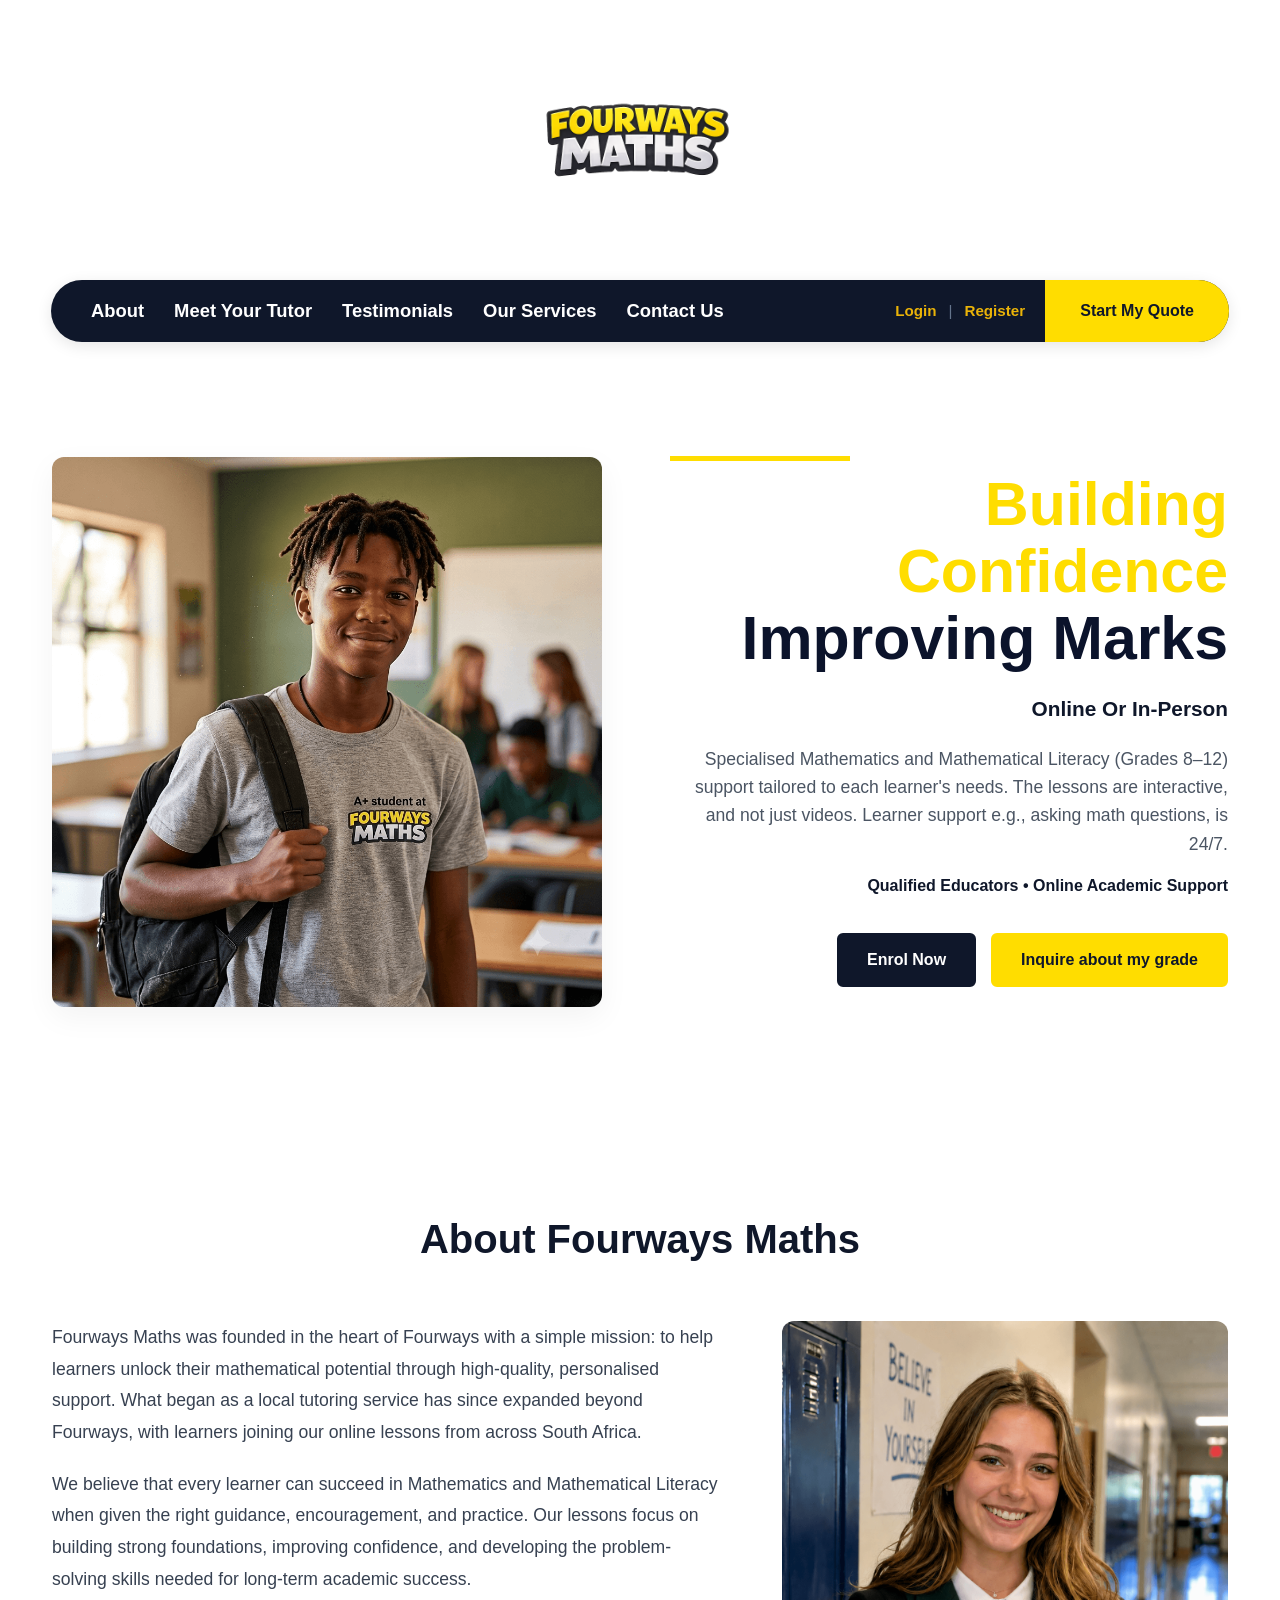
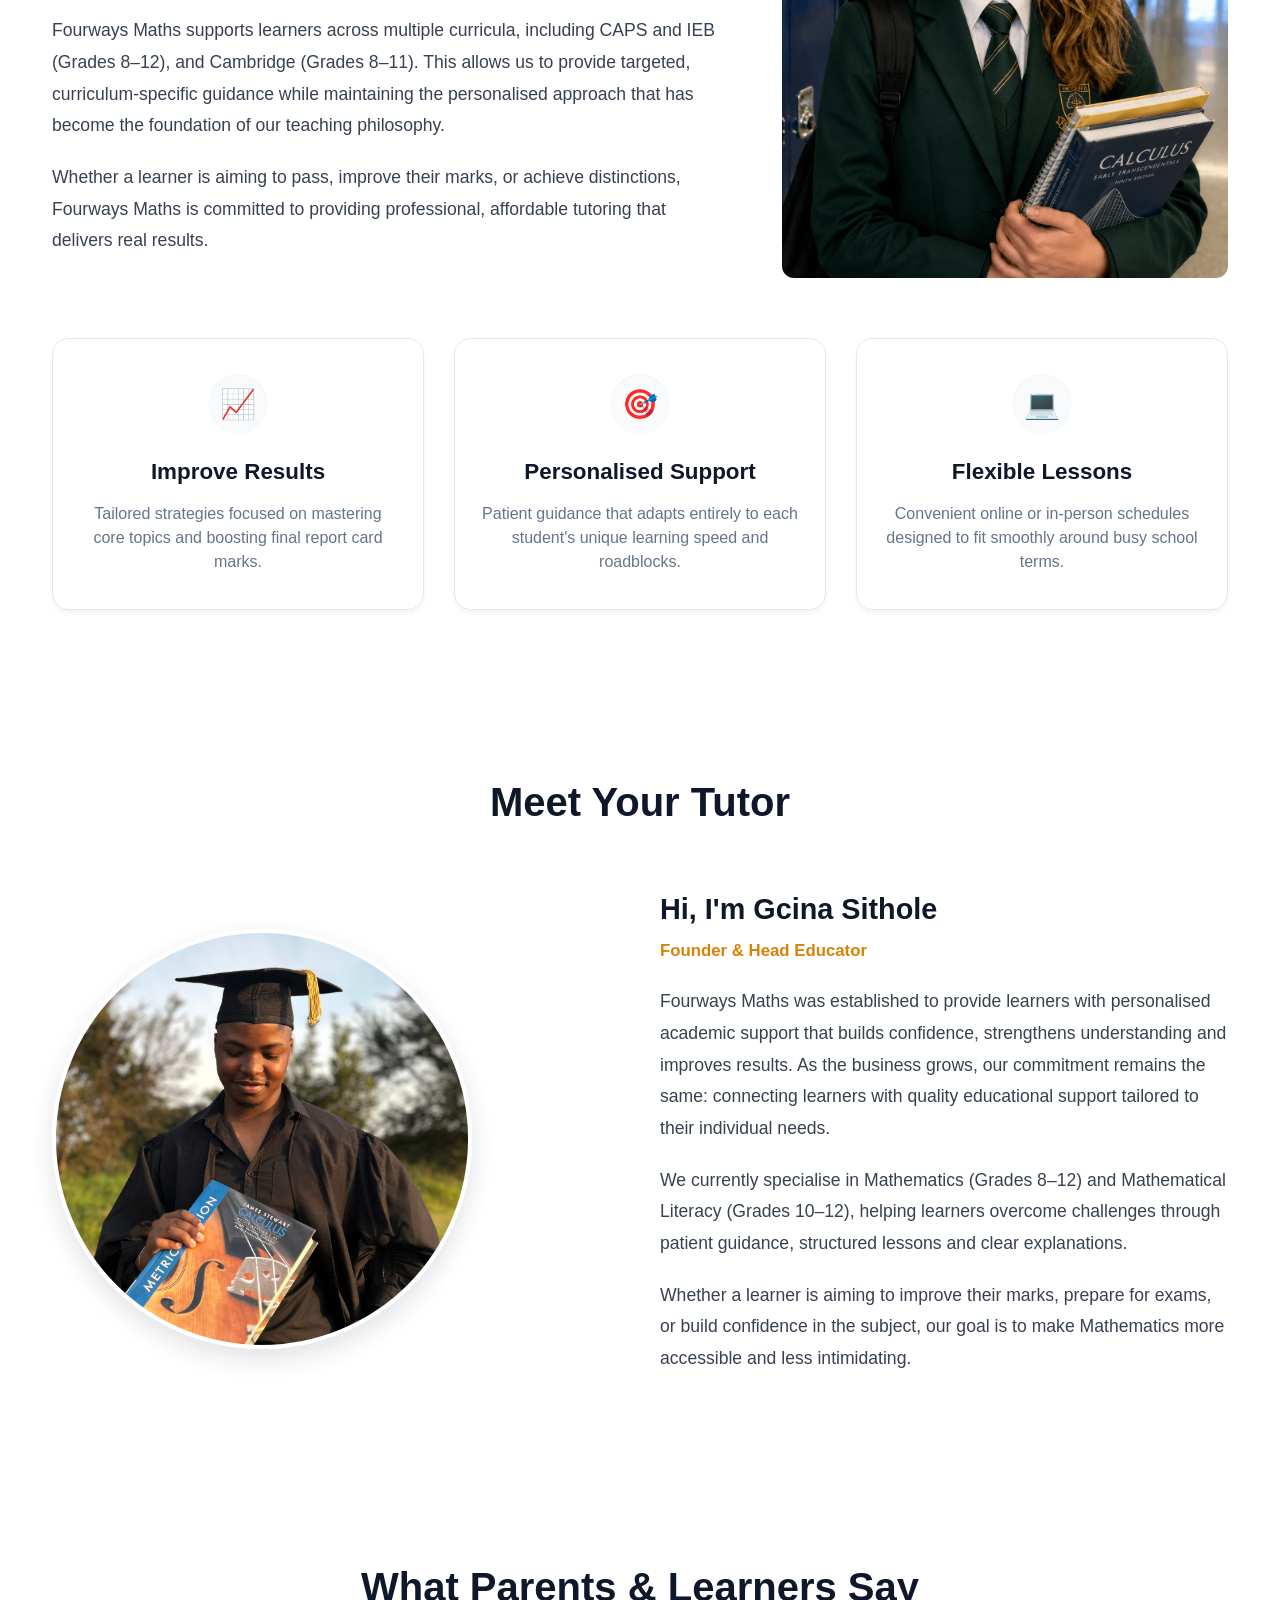
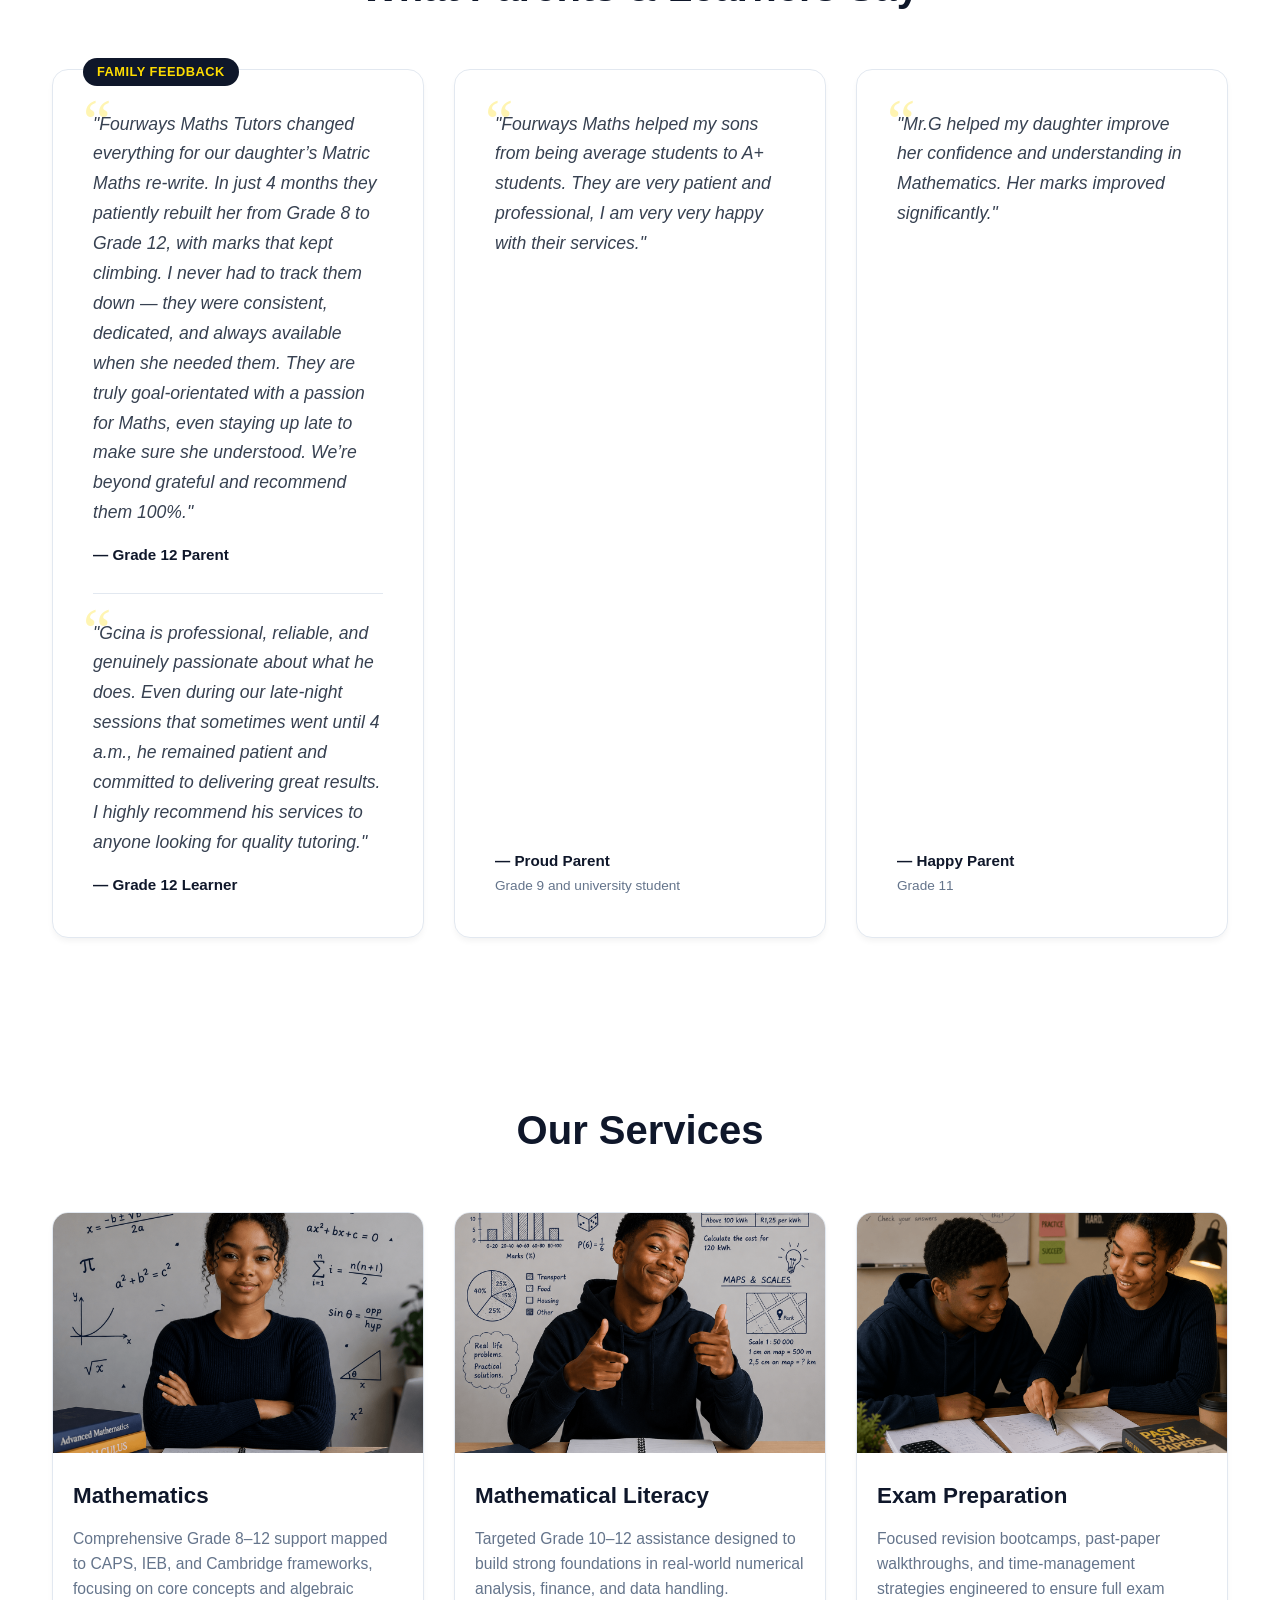
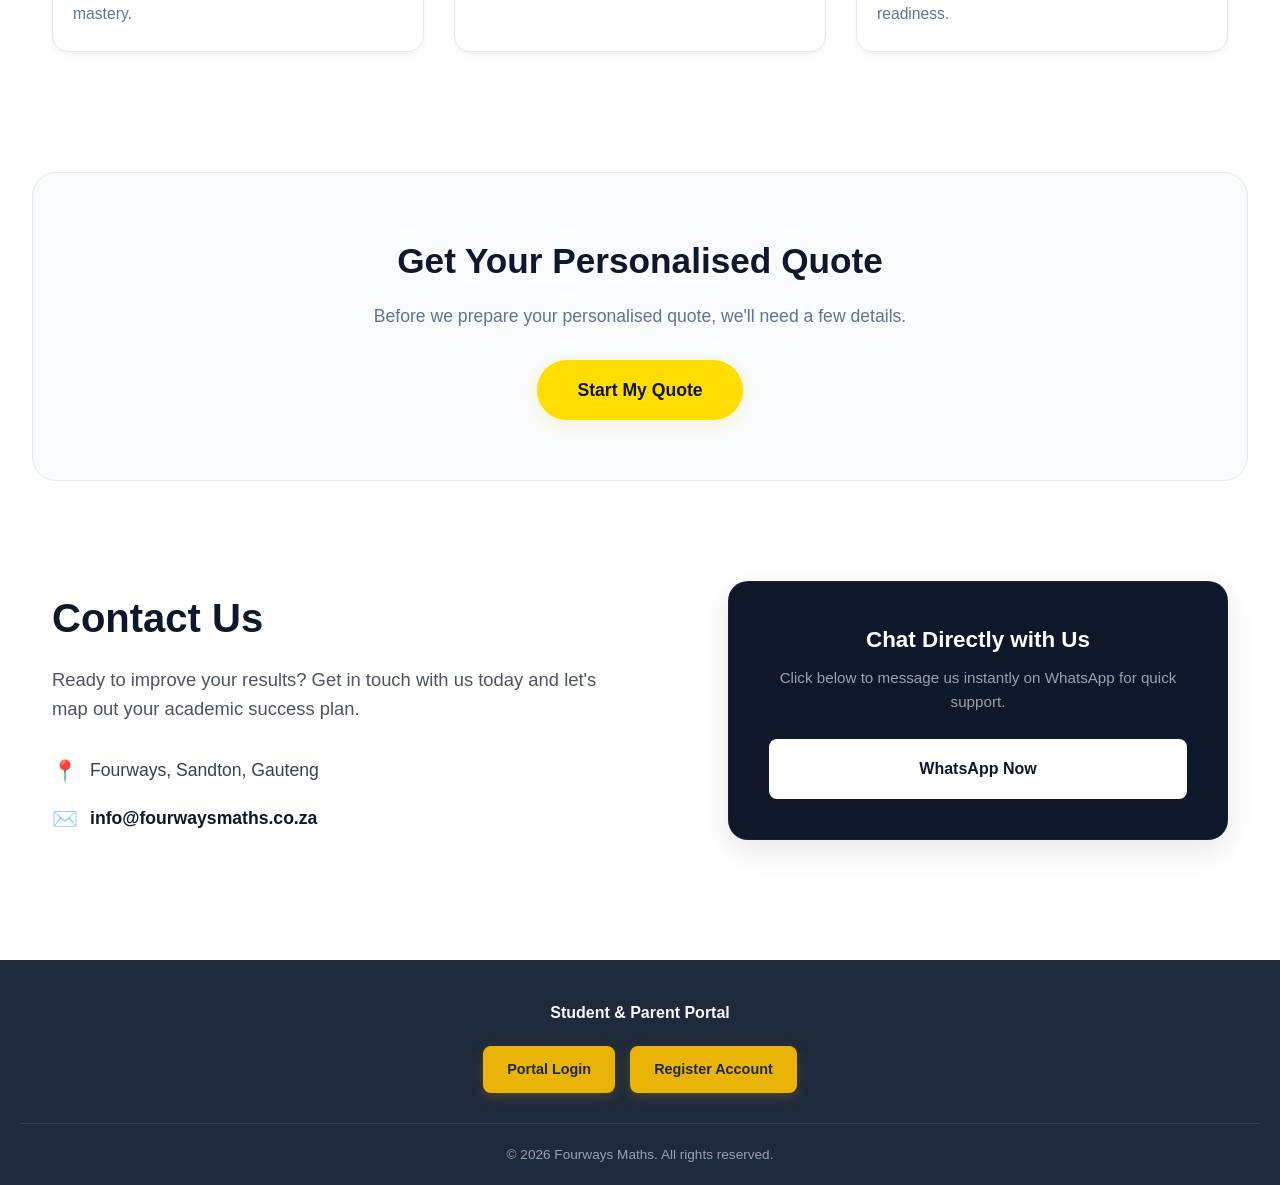
<file: index.html>
<!DOCTYPE html>
<html lang="en">
<head>
    <meta charset="UTF-8">
    <meta name="viewport" content="width=device-width, initial-scale=1.0">
    <meta name="google-site-verification" content="9FCleun8mChGSfzWGDGm41uK_fj_tWjPPmdpFBQtVdE" />
    <title>Fourways Maths</title>
    <!-- Animate On Scroll Library Stylesheet -->
    <link rel="stylesheet" href="https://unpkg.com/aos@next/dist/aos.css" />
    <link rel="stylesheet" href="style.css">
    <link rel="icon" type="image/png" href="images/favicon.png">

    <!-- SEO Meta Tags -->
    <meta name="description" content="Specialised Mathematics and Mathematical Literacy tutoring for Grades 8–12. Supporting CAPS, IEB, and Cambridge curricula online and in Fourways.">
    <meta name="keywords" content="Maths tutor Fourways, Mathematical Literacy tutor, Grade 12 Maths Sandton, online maths tutoring South Africa">

    <!-- Open Graph / Social Sharing Meta Tags -->
    <meta property="og:title" content="Fourways Maths | Specialised Mathematics Tutoring">
    <meta property="og:description" content="Specialised Mathematics and Mathematical Literacy tutoring for Grades 8–12. Supporting CAPS, IEB, and Cambridge curricula.">
    <meta property="og:image" content="https://www.fourwaysmaths.co.za/images/logo.png">
    <meta property="og:url" content="https://www.fourwaysmaths.co.za/">
    <meta property="og:type" content="website">

    <!-- Local Educational Schema Markup (JSON-LD) -->
    <script type="application/ld+json">
    {
      "@context": "https://schema.org",
      "@type": "EducationalOrganization",
      "name": "Fourways Maths",
      "url": "https://www.fourwaysmaths.co.za/",
      "logo": "https://www.fourwaysmaths.co.za/images/logo.png",
      "founder": {
        "@type": "Person",
        "name": "Gcina Sithole"
      },
      "address": {
        "@type": "PostalAddress",
        "addressLocality": "Fourways, Sandton",
        "addressRegion": "Gauteng",
        "addressCountry": "ZA"
      },
      "sameAs": [
        "https://www.fourwaysmaths.co.za/"
      ]
    }
    </script>

    <!-- Auth & Footer Styles -->
   <style>
    /* Header Auth Links (Updated to Gold Theme) */
    .nav-right-actions {
        display: flex;
        align-items: center;
        gap: 20px;
    }
    .portal-auth-links {
        display: flex;
        align-items: center;
        gap: 12px;
        font-size: 0.95rem;
        font-weight: 700;
    }
    .portal-auth-links a {
        text-decoration: none;
        color: #EAB308; /* Vibrant Brand Yellow/Gold */
        transition: all 0.2s ease;
    }
    .portal-auth-links a:hover {
        color: #CA8A04; /* Darker Gold Hover */
        text-decoration: underline;
    }
    .auth-divider {
        color: #64748B; /* Subtle Muted Slate Divider */
        font-weight: 400;
    }

    /* Upgraded Footer with Gold Portal Buttons */
    .site-footer {
        background-color: #1E293B;
        color: #F8FAFC;
        padding: 40px 20px 20px;
        text-align: center;
    }
    .footer-grid {
        display: flex;
        flex-direction: column;
        gap: 20px;
        margin-bottom: 30px;
    }
    .footer-portal-actions {
        display: flex;
        justify-content: center;
        gap: 15px;
    }
    .footer-btn {
        background-color: #EAB308; /* Solid Brand Gold */
        border: 2px solid #EAB308;
        color: #1E293B; /* Deep Slate Text for high contrast */
        padding: 10px 22px;
        border-radius: 8px;
        text-decoration: none;
        font-weight: 700;
        font-size: 0.9rem;
        transition: all 0.2s ease;
        box-shadow: 0 4px 12px rgba(234, 179, 8, 0.2);
    }
    .footer-btn:hover {
        background-color: #CA8A04;
        border-color: #CA8A04;
        transform: translateY(-2px);
    }
    .footer-copyright {
        font-size: 0.85rem;
        color: #94A3B8;
        border-top: 1px solid #334155;
        padding-top: 20px;
    }

    /* Responsive adjustments */
    @media (max-width: 768px) {
        .nav-right-actions {
            flex-direction: column;
            gap: 10px;
        }
    }
</style>
</head>
<body>

<header class="main-header">
    <div class="logo-container">
        <img src="images/logo.png" alt="Fourways Maths Logo" class="site-logo">
    </div>

    <nav class="nav-bar-block">
        <ul class="nav-links">
            <li><a href="#about">About</a></li>
            <li><a href="#tutor">Meet Your Tutor</a></li> 
            <li><a href="#testimonials">Testimonials</a></li>
            <li><a href="#services">Our Services</a></li>
            <li><a href="#contact">Contact Us</a></li>
        </ul>
        
        <!-- Upgraded Right Side Navigation -->
        <div class="nav-right-actions">
            <div class="portal-auth-links">
                <a href="login.html">Login</a>
                <span class="auth-divider">|</span>
                <a href="login.html?mode=register">Register</a>
            </div>
            <a class="nav-cta-btn" href="quote.html">Start My Quote</a>
        </div>
    </nav>
</header>

<!-- Hero Section Container -->
<section class="hero-container">
    <div class="hero-image-content">
        <img src="images/Cool_norings.png" alt="Fourways Maths Learner" class="hero-img">
    </div>

    <div class="hero-text-content">
        <div class="accent-line-wrapper">
            <div class="gold-accent-line"></div>
        </div>
        
        <h1 class="hero-title">
            <span class="gold-text">Building Confidence</span><br>
            <span class="black-text">Improving Marks</span>
        </h1>
        
        <h3 class="hero-subtitle">Online Or In-Person</h3>
        
        <p class="hero-description">
            Specialised Mathematics and Mathematical Literacy (Grades 8–12) support
            tailored to each learner's needs. The lessons are interactive, and not just videos.
            Learner support e.g., asking math questions, is 24/7.
        </p>
        
        <p class="hero-badge">
            <strong>Qualified Educators • Online Academic Support</strong>
        </p>

        <div class="hero-action-ctas">
            <a class="button enrol-btn" href="quote.html">Enrol Now</a>
            <a class="button inquire-btn" href="quote.html">Inquire about my grade</a>
        </div>
    </div>
</section>
    
<!-- About Section -->
<section id="about">
    <h2>About Fourways Maths</h2>

    <div class="about-split-container">
        <div class="about-content" data-aos="fade-right">
            <p>Fourways Maths was founded in the heart of Fourways with a simple mission: to help learners unlock their mathematical potential through high-quality, personalised support. What began as a local tutoring service has since expanded beyond Fourways, with learners joining our online lessons from across South Africa.</p>
            <p>We believe that every learner can succeed in Mathematics and Mathematical Literacy when given the right guidance, encouragement, and practice. Our lessons focus on building strong foundations, improving confidence, and developing the problem-solving skills needed for long-term academic success.</p>
            <p>Fourways Maths supports learners across multiple curricula, including CAPS and IEB (Grades 8–12), and Cambridge (Grades 8–11). This allows us to provide targeted, curriculum-specific guidance while maintaining the personalised approach that has become the foundation of our teaching philosophy.</p>
            <p>Whether a learner is aiming to pass, improve their marks, or achieve distinctions, Fourways Maths is committed to providing professional, affordable tutoring that delivers real results.</p>
        </div>

        <div class="about-graphic-side" data-aos="fade-left">
            <img src="images/Calculus.png" alt="Mathematics Graphics" class="about-calculus-img">
        </div>
    </div>

    <div class="about-features-grid">
        <div class="feature-card" data-aos="fade-up" data-aos-delay="100">
            <div class="feature-icon-wrapper">📈</div>
            <h3>Improve Results</h3>
            <p>Tailored strategies focused on mastering core topics and boosting final report card marks.</p>
        </div>

        <div class="feature-card" data-aos="fade-up" data-aos-delay="200">
            <div class="feature-icon-wrapper">🎯</div>
            <h3>Personalised Support</h3>
            <p>Patient guidance that adapts entirely to each student's unique learning speed and roadblocks.</p>
        </div>

        <div class="feature-card" data-aos="fade-up" data-aos-delay="300">
            <div class="feature-icon-wrapper">💻</div>
            <h3>Flexible Lessons</h3>
            <p>Convenient online or in-person schedules designed to fit smoothly around busy school terms.</p>
        </div>
    </div>
</section>

<!-- Tutor Section -->
<section id="tutor">
    <h2>Meet Your Tutor</h2>

    <div class="tutor-split-container">
        <div class="tutor-image-side" data-aos="fade-right">
            <img src="images/gcina-tutor.jpg" alt="Gcina Sithole" class="profile-pic">
        </div>

        <div class="tutor-content" data-aos="fade-left">
            <h3 class="tutor-greeting">Hi, I'm Gcina Sithole</h3>
            <p class="tutor-subtitle-role">Founder & Head Educator</p>
            
            <p>Fourways Maths was established to provide learners with personalised academic support that builds confidence, strengthens understanding and improves results. As the business grows, our commitment remains the same: connecting learners with quality educational support tailored to their individual needs.</p>
            <p>We currently specialise in Mathematics (Grades 8–12) and Mathematical Literacy (Grades 10–12), helping learners overcome challenges through patient guidance, structured lessons and clear explanations.</p>
            <p>Whether a learner is aiming to improve their marks, prepare for exams, or build confidence in the subject, our goal is to make Mathematics more accessible and less intimidating.</p>
        </div>
    </div>
</section>

<!-- Testimonials Section -->
<section id="testimonials">
    <h2>What Parents & Learners Say</h2>
    
    <div class="testimonials-grid">
        <div class="testimonial-card family-card" data-aos="fade-up" data-aos-delay="100">
            <span class="family-badge">Family Feedback</span>
            
            <div class="quote-sub-block">
                <div class="quote-icon">“</div>
                <p class="quote-text">"Fourways Maths Tutors changed everything for our daughter’s Matric Maths re-write. In just 4 months they patiently rebuilt her from Grade 8 to Grade 12, with marks that kept climbing. I never had to track them down — they were consistent, dedicated, and always available when she needed them. They are truly goal-orientated with a passion for Maths, even staying up late to make sure she understood. We’re beyond grateful and recommend them 100%."</p>
                <p class="reviewer-name">— Grade 12 Parent</p>
            </div>
            
            <div class="block-divider"></div>
            
            <div class="quote-sub-block">
                <div class="quote-icon">“</div>
                <p class="quote-text">"Gcina is professional, reliable, and genuinely passionate about what he does. Even during our late-night sessions that sometimes went until 4 a.m., he remained patient and committed to delivering great results. I highly recommend his services to anyone looking for quality tutoring."</p>
                <p class="reviewer-name">— Grade 12 Learner</p>
            </div>
        </div>

        <div class="testimonial-card" data-aos="fade-up" data-aos-delay="200">
            <div class="quote-sub-block standard-layout">
                <div class="quote-icon">“</div>
                <p class="quote-text">"Fourways Maths helped my sons from being average students to A+ students. They are very patient and professional, I am very very happy with their services."</p>
                <div class="meta-bottom">
                    <p class="reviewer-name">— Proud Parent</p>
                    <p class="reviewer-grade"> Grade 9 and university student</p>
                </div>
            </div>
        </div>

        <div class="testimonial-card" data-aos="fade-up" data-aos-delay="300">
            <div class="quote-sub-block standard-layout">
                <div class="quote-icon">“</div>
                <p class="quote-text">"Mr.G helped my daughter improve her confidence and understanding in Mathematics. Her marks improved significantly."</p>
                <div class="meta-bottom">
                    <p class="reviewer-name">— Happy Parent</p>
                    <p class="reviewer-grade"> Grade 11</p>
                </div>
            </div>
        </div>
    </div>
</section>

<!-- Our Services Section -->
<section id="services">
    <h2>Our Services</h2>
    
    <div class="services-grid">
        <div class="service-card" data-aos="fade-up" data-aos-delay="100">
            <div class="service-icon-box">
                <img src="images/Mathematics.png" class="service-img" alt="Mathematics Support">
            </div>
            <h3>Mathematics</h3>
            <p>Comprehensive Grade 8–12 support mapped to CAPS, IEB, and Cambridge frameworks, focusing on core concepts and algebraic mastery.</p>
        </div>

        <div class="service-card" data-aos="fade-up" data-aos-delay="200">
            <div class="service-icon-box">
                <img src="images/MLit.png" class="service-img" alt="Mathematical Literacy">
            </div>
            <h3>Mathematical Literacy</h3>
            <p>Targeted Grade 10–12 assistance designed to build strong foundations in real-world numerical analysis, finance, and data handling.</p>
        </div>

        <div class="service-card" data-aos="fade-up" data-aos-delay="300">
            <div class="service-icon-box">
                <img src="images/Exam.png" class="service-img" alt="Exam Preparation">
            </div>
            <h3>Exam Preparation</h3>
            <p>Focused revision bootcamps, past-paper walkthroughs, and time-management strategies engineered to ensure full exam readiness.</p>
        </div>
    </div>
</section>

<!-- Quote Section -->
<section id="quote" data-aos="fade-up">
    <h2>Get Your Personalised Quote</h2>
    <p>Before we prepare your personalised quote, we'll need a few details.</p>
    <a href="quote.html" class="quote-action-btn">Start My Quote</a>
</section>

<!-- Contact Section -->
<section id="contact">
    <div class="contact-split-container">
        
        <div class="contact-text-side" data-aos="fade-right">
            <h2>Contact Us</h2>
            <p>Ready to improve your results? Get in touch with us today and let's map out your academic success plan.</p>
            
            <div class="contact-details-block">
                <div class="contact-detail-item">
                    <span class="detail-icon">📍</span>
                    <span class="detail-text">Fourways, Sandton, Gauteng</span>
                </div>
                <div class="contact-detail-item">
                    <span class="detail-icon">✉️</span>
                    <a href="mailto:info@fourwaysmaths.co.za" class="detail-link">info@fourwaysmaths.co.za</a>
                </div>
            </div>
        </div>
        
        <div class="contact-card-side" data-aos="fade-left">
            <div class="whatsapp-action-card">
                <div class="whatsapp-card-title">Chat Directly with Us</div>
                <div class="whatsapp-card-desc">Click below to message us instantly on WhatsApp for quick support.</div>
                <a href="https://wa.me/27816147602" target="_blank" class="contact-whatsapp-btn" aria-label="Chat with Fourways Maths on WhatsApp">WhatsApp Now</a>
            </div>
        </div>

    </div>
</section>
    
<!-- Upgraded Footer with Portal Links -->
<footer class="site-footer">
    <div class="footer-grid">
        <h4>Student & Parent Portal</h4>
        <div class="footer-portal-actions">
            <a href="login.html" class="footer-btn">Portal Login</a>
            <a href="login.html?mode=register" class="footer-btn">Register Account</a>
        </div>
    </div>
    <div class="footer-copyright">
        <p>© 2026 Fourways Maths. All rights reserved.</p>
    </div>
</footer>

<!-- Animate On Scroll Scripts Initialization Injection -->
<script src="https://unpkg.com/aos@next/dist/aos.js"></script>
<script>
    AOS.init({
        duration: 1000, 
        once: true,     
        offset: 120     
    });
</script>
    
<!-- Start of HubSpot Embed Code -->
<script type="text/javascript" id="hs-script-loader" async defer src="//js-eu1.hs-scripts.com/148890223.js"></script>
<!-- End of HubSpot Embed Code -->
    
</body>
</html>
</file>
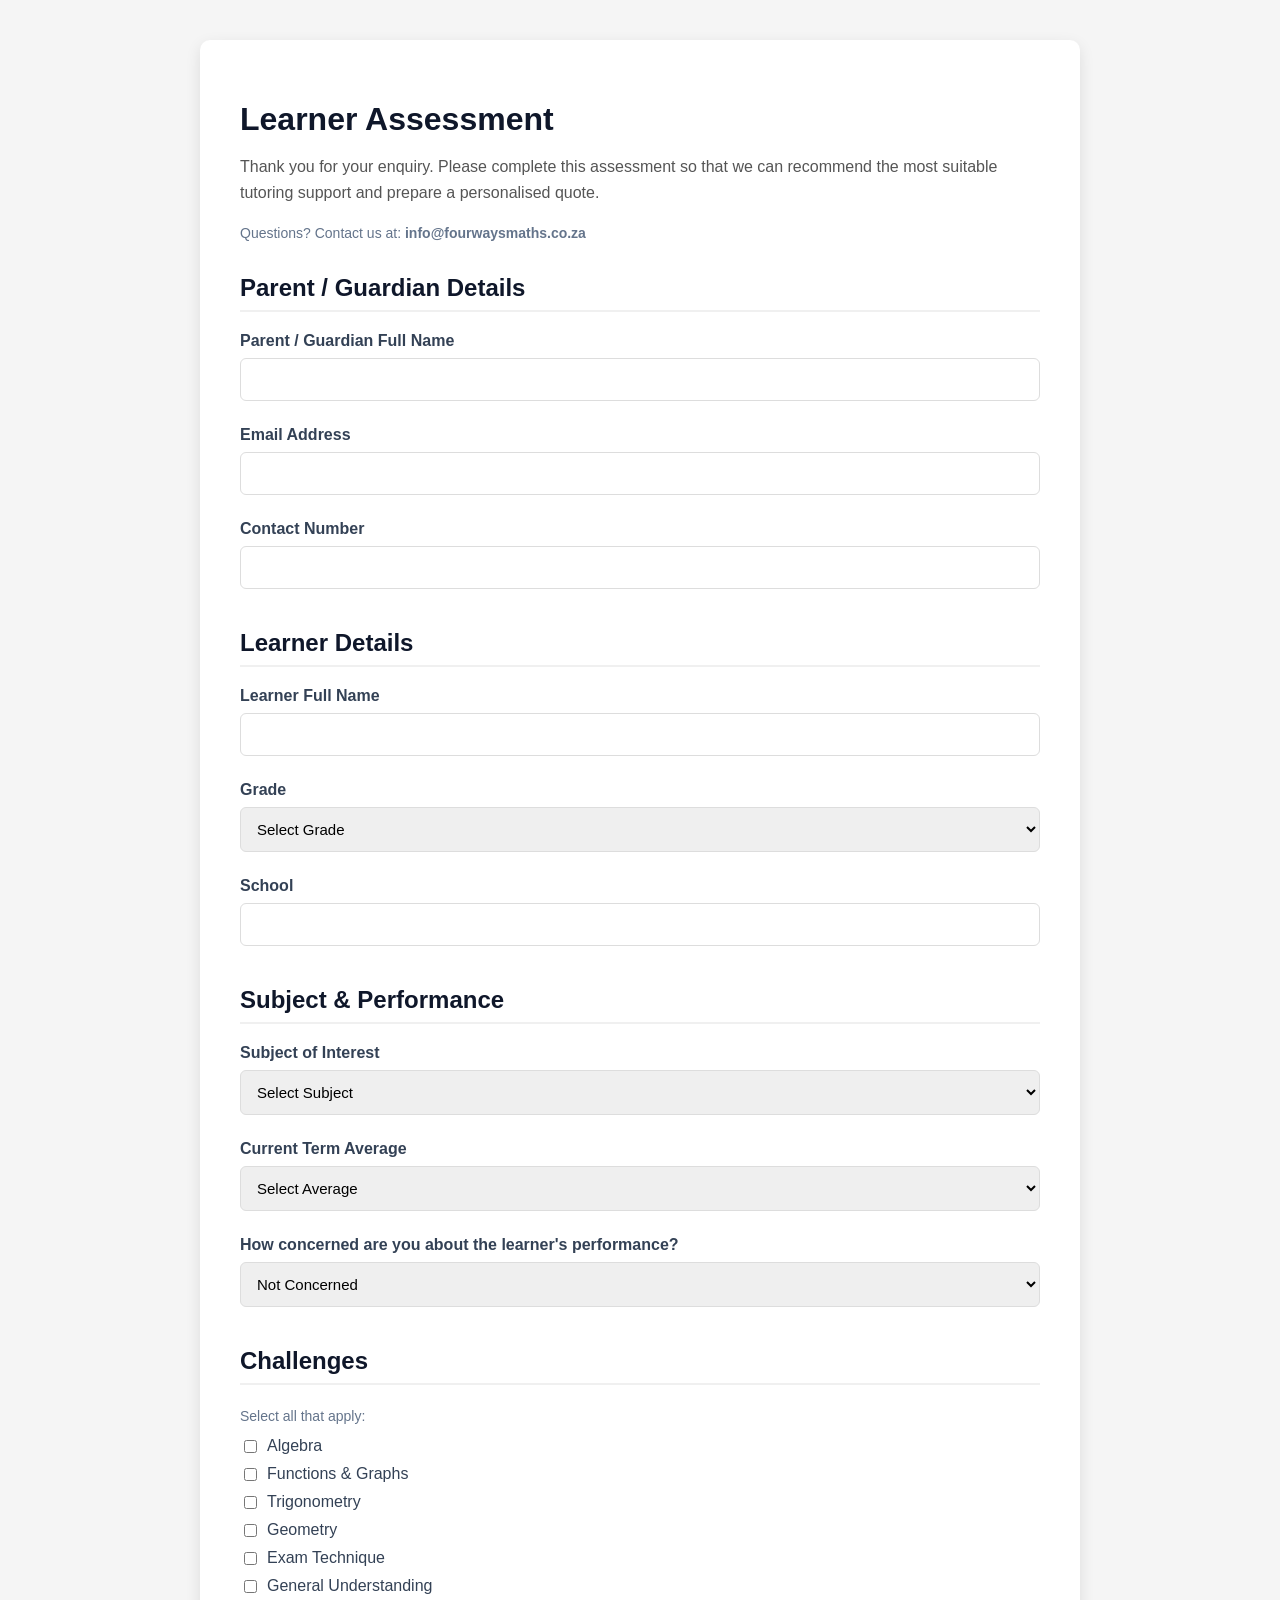
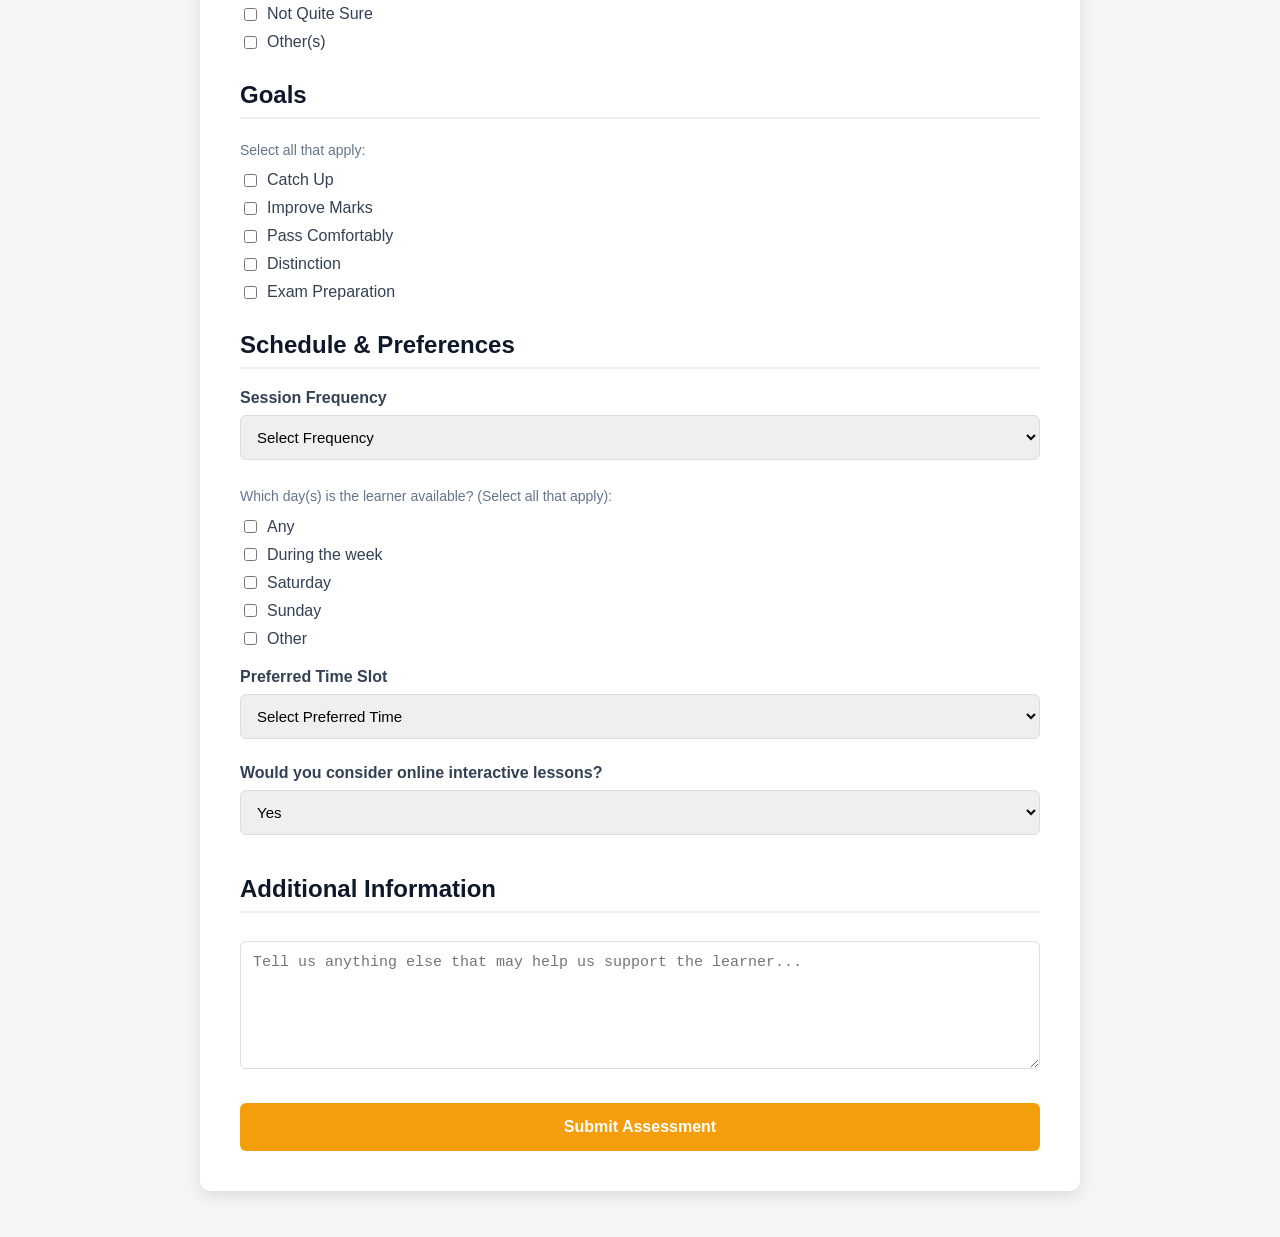
<file: quote.html>
<!DOCTYPE html>
<html lang="en">
<head>
    <meta charset="UTF-8">
    <meta name="viewport" content="width=device-width, initial-scale=1.0">
    <title>Fourways Maths Assessment</title>
    <style>
        body {
            font-family: Arial, sans-serif;
            background: #f5f5f5;
            margin: 0;
            padding: 40px 20px;
        }
        .container {
            max-width: 800px;
            margin: auto;
            background: white;
            padding: 40px;
            border-radius: 10px;
            box-shadow: 0 5px 15px rgba(0,0,0,0.1);
        }
        h1 {
            color: #0F172A;
            margin-bottom: 10px;
        }
        h2 {
            color: #0F172A;
            margin-top: 30px;
            border-bottom: 2px solid #f0f0f0;
            padding-bottom: 8px;
        }
        p {
            color: #555;
            line-height: 1.6;
        }
        .contact-info {
            font-size: 14px;
            color: #64748B;
            margin-bottom: 30px;
        }
        label {
            font-weight: bold;
            color: #334155;
            display: block;
            margin-top: 15px;
        }
        input, select, textarea {
            width: 100%;
            padding: 12px;
            margin-top: 8px;
            margin-bottom: 10px;
            border: 1px solid #ddd;
            border-radius: 6px;
            box-sizing: border-box;
            font-size: 15px;
        }
        input[type="checkbox"] {
            width: auto;
            margin-right: 10px;
            margin-top: 0;
            margin-bottom: 0;
        }
        .checkbox-group {
            margin-top: 10px;
            margin-bottom: 20px;
        }
        .checkbox-group label {
            display: flex;
            align-items: center;
            font-weight: normal;
            margin: 10px 0;
            cursor: pointer;
        }
        button {
            background: #F59E0B;
            color: white;
            border: none;
            padding: 15px 30px;
            border-radius: 6px;
            cursor: pointer;
            font-size: 16px;
            font-weight: bold;
            width: 100%;
            margin-top: 20px;
            transition: background 0.2s ease;
        }
        button:hover {
            background: #D97706;
        }
        button:disabled {
            background: #cbd5e1;
            cursor: not-allowed;
        }
    </style>
</head>
<body>

<div class="container">
    <h1>Learner Assessment</h1>
    <p>
        Thank you for your enquiry. Please complete this assessment so that we can recommend the most suitable tutoring support and prepare a personalised quote.
    </p>
    <p class="contact-info">
        Questions? Contact us at: <strong>info@fourwaysmaths.co.za</strong>
    </p>

    <!-- Added id="assessment-form" -->
    <form id="assessment-form" action="https://formspree.io/f/xjgdqgbl" method="POST">
        
        <h2>Parent / Guardian Details</h2>
        <label for="parent-name">Parent / Guardian Full Name</label> 
        <input type="text" id="parent-name" name="Parent Name" required>

        <label for="parent-email">Email Address</label> 
        <input type="email" id="parent-email" name="Parent Email" required>

        <label for="contact-number">Contact Number</label> 
        <input type="tel" id="contact-number" name="Contact Number" required>

        <h2>Learner Details</h2>
        <label for="learner-name">Learner Full Name</label> 
        <input type="text" id="learner-name" name="Learner Name" required>

        <label for="grade">Grade</label> 
        <select id="grade" name="Grade" required>
            <option value="">Select Grade</option>
            <option>Grade 8</option>
            <option>Grade 9</option>
            <option>Grade 10</option>
            <option>Grade 11</option>
            <option>Grade 12</option>
        </select>

        <label for="school">School</label> 
        <input type="text" id="school" name="School">

        <h2>Subject & Performance</h2>
        <label for="subject">Subject of Interest</label>
        <select id="subject" name="Subject" required>
            <option value="">Select Subject</option>
            <option>Mathematics</option>
            <option>Mathematical Literacy</option>
        </select>

        <label for="average">Current Term Average</label>
        <select id="average" name="Current Average" required>
            <option value="">Select Average</option>
            <option>Below 40%</option>
            <option>40–59%</option>
            <option>60–74%</option>
            <option>75%+</option>
        </select>

        <label for="concern">How concerned are you about the learner's performance?</label>
        <select id="concern" name="Concern Level">
            <option>Not Concerned</option>
            <option>Slightly Concerned</option>
            <option>Concerned</option>
            <option>Very Concerned</option>
        </select>

        <h2>Challenges</h2>
        <p class="contact-info" style="margin-bottom: 0;">Select all that apply:</p>
        <div class="checkbox-group">
            <label><input type="checkbox" name="Challenges[]" value="Algebra"> Algebra</label>
            <label><input type="checkbox" name="Challenges[]" value="Functions & Graphs"> Functions & Graphs</label>
            <label><input type="checkbox" name="Challenges[]" value="Trigonometry"> Trigonometry</label>
            <label><input type="checkbox" name="Challenges[]" value="Geometry"> Geometry</label>
            <label><input type="checkbox" name="Challenges[]" value="Exam Technique"> Exam Technique</label>
            <label><input type="checkbox" name="Challenges[]" value="General Understanding"> General Understanding</label>
            <label><input type="checkbox" name="Challenges[]" value="Not Quite Sure"> Not Quite Sure</label>
            <label><input type="checkbox" name="Challenges[]" value="Other"> Other(s)</label>
        </div>

        <h2>Goals</h2>
        <p class="contact-info" style="margin-bottom: 0;">Select all that apply:</p>
        <div class="checkbox-group">
            <label><input type="checkbox" name="Goals[]" value="Catch Up"> Catch Up</label>
            <label><input type="checkbox" name="Goals[]" value="Improve Marks"> Improve Marks</label>
            <label><input type="checkbox" name="Goals[]" value="Pass Comfortably"> Pass Comfortably</label>
            <label><input type="checkbox" name="Goals[]" value="Distinction"> Distinction</label>
            <label><input type="checkbox" name="Goals[]" value="Exam Preparation"> Exam Preparation</label>
        </div>

        <h2>Schedule & Preferences</h2>
        
        <label for="frequency">Session Frequency</label>
        <select id="frequency" name="Frequency" required>
            <option value="">Select Frequency</option>
            <option>More than once a week</option>
            <option>Once a week</option>
            <option>Once or twice a month</option>
            <option>I'm not sure yet</option>
        </select>

        <p class="contact-info" style="margin-top: 15px; margin-bottom: 0;">Which day(s) is the learner available? (Select all that apply):</p>
        <div class="checkbox-group">
            <label><input type="checkbox" name="Available Days[]" value="Any"> Any</label>
            <label><input type="checkbox" name="Available Days[]" value="During the week"> During the week</label>
            <label><input type="checkbox" name="Available Days[]" value="Saturday"> Saturday</label>
            <label><input type="checkbox" name="Available Days[]" value="Sunday"> Sunday</label>
            <label><input type="checkbox" name="Available Days[]" value="Other"> Other</label>
        </div>

        <label for="time-slot">Preferred Time Slot</label>
        <select id="time-slot" name="Preferred Time Slot">
            <option value="">Select Preferred Time</option>
            <option>Early morning (before 9am)</option>
            <option>Morning (9am-noon)</option>
            <option>Early afternoon (noon-3pm)</option>
            <option>Late afternoon (3-6pm)</option>
            <option>Evening (after 6pm)</option>
        </select>

        <label for="online-pref">Would you consider online interactive lessons?</label>
        <select id="online-pref" name="Consider Online Lessons">
            <option>Yes</option>
            <option>Prefer In-Person Only</option>
            <option>Open to Both In-Person and Online</option>
        </select>

        <h2>Additional Information</h2>
        <textarea name="Additional Information" rows="6" placeholder="Tell us anything else that may help us support the learner..."></textarea>
        
        <button type="submit">Submit Assessment</button>
    </form>

    <!-- Success Message Container -->
    <div id="thank-you-message" style="display: none; text-align: center; padding: 30px 10px; border-top: 4px solid #F59E0B; margin-top: 20px;">
        <div style="font-size: 48px; margin-bottom: 10px;">✅</div>
        <h2 style="color: #0F172A; border: none; margin-top: 0;">Thank You!</h2>
        <p style="font-size: 16px; color: #334155;">Your learner assessment has been submitted successfully.</p>
        <p style="font-size: 15px; color: #64748B;">We will review the details and reach out shortly to discuss the ideal roadmap and schedule for your learner.</p>
    </div>
</div>

<!-- AJAX Form Submission Script -->
<!-- AJAX Form Submission Script with Graceful Fallback -->
<script>
  const form = document.getElementById("assessment-form");
  const thankYouMsg = document.getElementById("thank-you-message");

  form.addEventListener("submit", async function(e) {
    e.preventDefault();
    const btn = form.querySelector("button[type='submit']");
    btn.innerText = "Submitting...";
    btn.disabled = true;

    const data = new FormData(form);

    try {
      const response = await fetch(form.action, {
        method: form.method,
        body: data,
        headers: { 'Accept': 'application/json' }
      });

      if (response.ok) {
        form.style.display = "none";
        thankYouMsg.style.display = "block";
        window.scrollTo({ top: 0, behavior: 'smooth' });
      } else {
        // If Formspree blocks JS fetch (e.g. unverified target email or CORS), submit standard HTML form
        console.warn("AJAX submission failed. Falling back to native HTML submit.");
        form.submit();
      }
    } catch (error) {
      // Network drop or script block fallback
      console.error("Network error, falling back to direct submit:", error);
      form.submit();
    }
  });
</script>
</body>
</html>
</file>
<file: style.css>
html {
    scroll-behavior: smooth;
}

/* --- GLOBAL RESET --- */
* {
    margin: 0;
    padding: 0;
    box-sizing: border-box;
}
 
body {
    font-family: Arial, sans-serif;
    line-height: 1.6;
    color: #333;
    background-color: #ffffff;
}

/* --- NEW STACKED HEADER SYSTEM --- */
/* --- CLEAN STACKED HEADER SYSTEM --- */
.main-header {
    background: #ffffff;
    padding: 20px 20px 5px 20px; /* Restored breathing room at the top */
    display: flex;
    flex-direction: column;
    align-items: center;
    width: 100%;
}

.logo-container {
    width: 100%;
    background: #ffffff; /* Clean, minimal white background */
    display: flex;
    justify-content: center;
    align-items: center;
    padding: 20px 0; /* Balanced padding for the logo */
}

.site-logo {
    max-width: 220px; /* Clean scale for the logo */
    height: auto;
    display: block;
}
/* The distinct colored block holding your links & button */
.nav-bar-block {
    display: flex;
    justify-content: space-between;
    align-items: center;
    width: 95%;
    max-width: 1400px;
    background: #0F172A; 
    border-radius: 50px; 
    overflow: hidden; 
    padding-left: 40px; 
    box-shadow: 0 4px 15px rgba(0,0,0,0.1);
}

.nav-links {
    display: flex;
    list-style: none;
    gap: 30px;
}

.nav-links a {
    color: white;
    text-decoration: none;
    font-weight: bold;
    font-size: 1.15rem;
    transition: color 0.3s ease;
}

.nav-links a:hover {
    color: #FFDD00;
}

/* Golden Call-To-Action nested on the right side of the nav bar */
.nav-cta-btn {
    background: #FFDD00;
    color: #0F172A; /* Changed text color to dark navy for readable contrast against gold */
    text-decoration: none;
    font-weight: bold;
    padding: 18px 35px;
    display: inline-flex;
    align-items: center;
    height: 100%;
    transition: background 0.3s ease;
}

.nav-cta-btn:hover {
    background: #e6c600;
}

/* --- UPDATED HERO SECTION CONTAINER --- */
.hero-container {
    display: grid;
    grid-template-columns: 1fr 1fr;
    gap: 60px; 
    /* Changed width to 95% and max-width to 1400px to exactly match your .nav-bar-block setting */
    width: 95%; 
    max-width: 1400px; 
    margin: 30px auto 60px auto; /* Decreased top margin to pull the whole section slightly upwards */
    align-items: center;
}

/* --- RIGHT COLUMN ALIGNMENT <<<--- */
.hero-image-content {
    width: 100%;
    display: flex;
    justify-content: flex-start; /* Forces the image container flush against the far-left grid line */
}

.hero-img {
    width: 100%;
    max-width: 550px;
    height: auto;
    border-radius: 12px;
    object-fit: cover;
    box-shadow: 0 10px 30px rgba(0, 0, 0, 0.05);
}

/* --- RIGHT COLUMN ALIGNMENT & UPWARD MOVE --- */
.hero-text-content {
    text-align: right;
    display: flex;
    flex-direction: column;
    align-items: flex-end;
    margin-top: -20px; /* Slight negative margin pulls text upward to tighten white space */
}

/* --- ADD THIS NEW BLOCK HERE --- */
.accent-line-wrapper {
    width: 100%;
    display: flex;
    justify-content: flex-end; /* Keeps the line pushed tight against the right edge */
    margin-bottom: 10px;
}

.gold-accent-line {
    width: 100%;               /* Changed from 85% to 100% */
    max-width: 180px;          /* Changed from 500px to 180px so it perfectly caps its length */
    height: 5px;
    background-color: #FFDD00;
}

.hero-title {
    font-size: 3.8rem; 
    line-height: 1.1;
    margin-bottom: 20px;
    font-weight: 800;
}

.gold-text { color: #FFDD00; }
.black-text { color: #0B132B; }

.hero-subtitle {
    color: #0F172A;
    font-size: 1.3rem;
    font-weight: bold;
    margin-bottom: 20px;
}

.hero-description {
    font-size: 1.1rem;
    color: #4b5563;
    margin-bottom: 15px;
}

.hero-badge {
    font-weight: bold;
    color: #0F172A;
    margin-bottom: 25px;
}

/* Contact Button Wrapper Alignment */
.hero-buttons {
    display: flex;
    gap: 15px;
    justify-content: flex-end; /* FIXED: Set to flex-end so the button correctly right-aligns with text */
}

/* Main standalone standard button settings */
.button {
    display: inline-block;
    padding: 12px 28px;
    text-decoration: none;
    border-radius: 6px;
    font-weight: bold;
    transition: all 0.3s ease;
}

.whatsapp-btn {
    background: white;
    color: #0F172A;
    border: 2px solid #0F172A;
}

.whatsapp-btn:hover {
    background: #0F172A;
    color: white;
    transform: translateY(-2px);
}

/* --- SECTIONS, CARDS & FORMS --- */
section {
    padding: 80px 20px;
    max-width: 1300px;
    margin: auto;
}

.card {
    background: white;
    padding: 20px;
    margin: 20px;
    border-radius: 10px;
    transition: all 0.3s ease;
    cursor: pointer;
}

.card:hover {
    transform: translateY(-8px);
    box-shadow: 0 10px 25px rgba(0,0,0,0.15);
}

/* --- NEW MODERN ABOUT SECTION STYLES --- */
#about {
    max-width: 1400px; /* Aligns container layout to match your navbar and hero width */
    width: 95%;
    margin: 80px auto;
    padding: 40px 20px;
}

/* --- UPDATED ABOUT CORES --- */
#about h2 {
    text-align: center; /* Explicitly forces the main heading to stay centered */
    font-size: 2.5rem;
    color: #0F172A;
    margin-bottom: 50px;
    font-weight: 800;
}

/* New Split Grid Layer matching the width of your navbar (95% width, 1400px max) */
.about-split-container {
    display: grid;
    grid-template-columns: 1.2fr 0.8fr; /* Gives the text side slightly more room than the image */
    gap: 60px;
    align-items: center;
    margin-bottom: 60px;
}

.about-content {
    text-align: left; /* Flushes sentences leftward */
    font-size: 1.1rem;
    line-height: 1.8;
    color: #374151;
}

.about-content p {
    margin-bottom: 20px;
}

/* Right-side image formatting */
.about-graphic-side {
    display: flex;
    justify-content: flex-end; /* Pushes the graphic flush with the right edge of the nav bar */
    width: 100%;
}

.about-calculus-img {
    width: 100%;
    max-width: 450px; /* Caps size so it doesn't distort */
    height: auto;
    border-radius: 12px;
    object-fit: cover;
}

.about-header {
    text-align: center;
    max-width: 750px;
    margin: 0 auto 50px auto;
}

.about-header h2 {
    font-size: 2.5rem;
    color: #0F172A;
    margin-bottom: 15px;
    font-weight: 800;
}

.about-intro {
    font-size: 1.15rem;
    color: #4b5563;
    line-height: 1.6;
}

/* 3-Column Grid Layout */
.about-features-grid {
    display: grid;
    grid-template-columns: repeat(3, 1fr); /* 3 equal side-by-side columns */
    gap: 30px;
}

/* Individual Feature Cards */
.feature-card {
    background: #ffffff;
    border: 1px solid #e2e8f0; /* Subtle premium border border */
    border-radius: 16px;
    padding: 35px 25px;
    text-align: center;
    box-shadow: 0 4px 6px -1px rgba(0, 0, 0, 0.05);
    transition: transform 0.3s ease, box-shadow 0.3s ease;
}

.feature-card:hover {
    transform: translateY(-5px);
    box-shadow: 0 12px 20px -5px rgba(15, 23, 42, 0.08);
    border-color: #FFDD00; /* Subtle highlight border on hover */
}

/* Rounded circular emblem badge for your icons */
.feature-icon-wrapper {
    width: 60px;
    height: 60px;
    background: #f8fafc;
    border-radius: 50%;
    display: flex;
    align-items: center;
    justify-content: center;
    font-size: 1.8rem;
    margin: 0 auto 20px auto;
    box-shadow: inset 0 2px 4px rgba(0,0,0,0.02);
}

.feature-card h3 {
    font-size: 1.4rem;
    color: #0F172A;
    margin-bottom: 12px;
    font-weight: 700;
}

.feature-card p {
    font-size: 1rem;
    color: #64748b;
    line-height: 1.5;
}

/* --- UPDATED MEET YOUR TUTOR STYLES --- */
#tutor {
    max-width: 1400px; 
    width: 95%;
    margin: 80px auto;
    padding: 40px 20px;
}

#tutor h2 {
    text-align: center;
    font-size: 2.5rem;
    color: #0F172A;
    margin-bottom: 50px;
    font-weight: 800;
}

.tutor-split-container {
    display: grid;
    /* EDIT: Changed from 0.8fr 1.2fr to 1fr 1fr to bring the columns closer together */
    grid-template-columns: 1fr 1fr; 
    gap: 40px;                      /* EDIT: Tightened gap slightly from 60px to 40px */
    align-items: center;
}

.tutor-image-side {
    display: flex;
    justify-content: flex-start; /* Keeps the circle hugging the left boundary line */
    width: 100%;
}

.profile-pic {
    width: 420px;                   /* EDIT: Bumped up from 320px to fill the space beautifully */
    height: 420px;                  /* EDIT: Bumped up from 320px to maintain the perfect circle */
    object-fit: cover;
    border-radius: 50%;
    border: 4px solid #ffffff;
    box-shadow: 0 10px 25px rgba(15, 23, 42, 0.12);
}

.tutor-content {
    text-align: left;
    font-size: 1.1rem;
    line-height: 1.8;
    color: #374151;
}

.tutor-greeting {
    font-size: 1.8rem;
    color: #0F172A;
    font-weight: 700;
}

.tutor-subtitle-role {
    color: #d98206; /* Nice gold subtitle tag */
    font-weight: bold;
    font-size: 1.05rem;
    margin-bottom: 20px;
}

.tutor-content p {
    margin-bottom: 20px;
}

/* --- PREMIUM QUOTE SECTION --- */
#quote {
    max-width: 1400px;
    width: 95%;
    margin: 60px auto;
    padding: 60px 40px;
    background: #f8fafc; /* Ultra-light premium background frame */
    border: 1px solid #e2e8f0;
    border-radius: 24px;
    text-align: center;
}

#quote h2 {
    font-size: 2.2rem;
    color: #0F172A;
    font-weight: 800;
    margin-bottom: 12px;
}

#quote p {
    font-size: 1.1rem;
    color: #64748b;
    max-width: 600px;
    margin: 0 auto 30px auto;
}

/* Styled real interactive button to replace that loose purple link */
.quote-action-btn {
    display: inline-block;
    background: #FFDD00;
    color: #0F172A;
    text-decoration: none;
    font-weight: bold;
    font-size: 1.1rem;
    padding: 16px 40px;
    border-radius: 50px;
    box-shadow: 0 4px 15px rgba(255, 221, 0, 0.2);
    transition: transform 0.3s ease, background 0.3s ease, box-shadow 0.3s ease;
}

.quote-action-btn:hover {
    background: #e6c600;
    transform: translateY(-2px);
    box-shadow: 0 8px 20px rgba(255, 221, 0, 0.3);
}

/* --- PREMIUM CONTACT US SPLIT SECTION --- */
#contact {
    max-width: 1400px;
    width: 95%;
    margin: 40px auto 80px auto;
    padding: 40px 20px;
}

.contact-split-container {
    display: grid;
    grid-template-columns: 1fr 1fr;
    gap: 50px;
    align-items: center;
}

.contact-text-side {
    text-align: left;
}

.contact-text-side h2 {
    font-size: 2.5rem;
    color: #0F172A;
    font-weight: 800;
    margin-bottom: 15px;
}

.contact-text-side p {
    font-size: 1.15rem;
    color: #4b5563;
    line-height: 1.6;
}

/* --- EXTRA STYLING FOR ADDRESS & EMAIL ITEMS --- */
.contact-details-block {
    margin-top: 30px;
    display: flex;
    flex-direction: column;
    gap: 15px;
}

.contact-detail-item {
    display: flex;
    align-items: center;
    gap: 12px;
    font-size: 1.1rem;
    color: #374151;
}

.detail-icon {
    font-size: 1.3rem;
}

.detail-text {
    font-weight: 500;
}

.detail-link {
    color: #0F172A;
    text-decoration: none;
    font-weight: bold;
    transition: color 0.3s ease;
}

.detail-link:hover {
    color: #FFDD00; /* Subtle golden highlight on hover */
}

/* Ensure icons align centrally on mobile viewport stack */
@media (max-width: 768px) {
    .contact-details-block {
        align-items: center;
        margin-bottom: 10px;
    }
}

/* Floating Action Card for WhatsApp on the Right Side */
.contact-card-side {
    display: flex;
    justify-content: flex-end;
}

.whatsapp-action-card {
    background: #0F172A; /* Match the dark premium navbar block */
    padding: 40px;
    border-radius: 20px;
    width: 100%;
    max-width: 500px;
    box-shadow: 0 10px 30px rgba(15, 23, 42, 0.1);
    text-align: center;
    border: 1px solid rgba(255, 255, 255, 0.05);
}

.whatsapp-card-title {
    color: #ffffff;
    font-size: 1.4rem;
    font-weight: 700;
    margin-bottom: 8px;
}

.whatsapp-card-desc {
    color: #94a3b8;
    font-size: 0.95rem;
    margin-bottom: 25px;
}

/* Re-styled your button to be prominent, centered, and premium inside the card */
.contact-whatsapp-btn {
    display: inline-flex;
    align-items: center;
    justify-content: center;
    background: #ffffff;
    color: #0F172A;
    text-decoration: none;
    font-weight: bold;
    padding: 15px 35px;
    border-radius: 8px;
    width: 100%;
    transition: all 0.3s ease;
    border: 2px solid #ffffff;
}

.contact-whatsapp-btn:hover {
    background: transparent;
    color: #FFDD00;
    border-color: #FFDD00;
    transform: translateY(-2px);
}

footer {
    background: #0F172A;
    color: white;
    text-align: center;
    padding: 20px;
}

/* --- ANIMATION SEQUENCING --- */
/* FIXED: Forced elements to remain inline blocks inside the flex layout to avoid rendering bugs during transforms */
.hero-text-content > * {
    opacity: 0;
    animation: fadeUp 1s ease forwards;
    display: inline-block; 
}

.gold-accent-line { animation-delay: 0.2s; display: block; }
.hero-title        { animation-delay: 0.4s; display: block; }
.hero-subtitle     { animation-delay: 0.6s; display: block; }
.hero-description  { animation-delay: 0.7s; display: block; }
.hero-badge        { animation-delay: 0.8s; display: block; }
.hero-buttons      { animation-delay: 0.9s; display: flex; }

@keyframes logoFade {
    from { opacity: 0; transform: translateY(25px); }
    to { opacity: 1; transform: translateY(0); }
}

@keyframes fadeUp {
    from { opacity: 0; transform: translateY(20px); }
    to { opacity: 1; transform: translateY(0); }
}

/* --- NEW COMPLEMENTARY BUTTON ACTIONS --- */
.hero-action-ctas {
    display: flex;
    gap: 15px;
    justify-content: flex-end;
    width: 100%;
    margin-top: 10px;
}

.enrol-btn {
    background: #0F172A;
    color: white;
    border: 2px solid #0F172A;
}

.enrol-btn:hover {
    background: #FFDD00;
    color: #0F172A;
    border-color: #FFDD00;
    transform: translateY(-2px);
}

.inquire-btn {
    background: #FFDD00;
    color: #0F172A;
    border: 2px solid #FFDD00;
}

.inquire-btn:hover {
    background: #0F172A;
    color: white;
    border-color: #0F172A;
    transform: translateY(-2px);
}

/* --- NEW PREMIUM TESTIMONIALS SECTION STYLES --- */
#testimonials {
    max-width: 1400px;
    width: 95%;
    margin: 80px auto;
    padding: 40px 20px;
}

#testimonials h2 {
    text-align: center;
    font-size: 2.5rem;
    color: #0F172A;
    margin-bottom: 50px;
    font-weight: 800;
}

/* 2-Column Flex-Grid matching the core system layout */
.testimonials-grid {
    display: grid;
    grid-template-columns: repeat(3, 1fr);
    gap: 30px;
    align-items: stretch; /* Forces both cards to match heights perfectly */
}

.testimonial-card {
    background: #ffffff;
    border: 1px solid #e2e8f0;
    border-radius: 16px;
    padding: 40px;
    box-shadow: 0 4px 6px -1px rgba(0, 0, 0, 0.05);
    position: relative;
    display: flex;
    flex-direction: column;
    justify-content: center;
    transition: transform 0.3s ease, box-shadow 0.3s ease, border-color 0.3s ease;
}

.testimonial-card:hover {
    transform: translateY(-5px);
    box-shadow: 0 12px 20px -5px rgba(15, 23, 42, 0.08);
    border-color: #FFDD00;
}

/* Family Box Highlight */
.family-badge {
    position: absolute;
    top: -12px;
    left: 30px;
    background: #0F172A;
    color: #FFDD00;
    font-size: 0.8rem;
    font-weight: bold;
    text-transform: uppercase;
    padding: 4px 14px;
    border-radius: 20px;
    letter-spacing: 0.5px;
}

/* Internals spacing */
.quote-sub-block {
    position: relative;
}

.quote-icon {
    font-family: Georgia, serif;
    font-size: 4rem;
    color: #FFDD00;
    line-height: 1;
    position: absolute;
    top: -20px;
    left: -10px;
    opacity: 0.3;
    pointer-events: none;
}

.quote-text {
    font-size: 1.1rem;
    color: #374151;
    font-style: italic;
    line-height: 1.7;
    margin-bottom: 15px;
    position: relative;
    z-index: 2;
}

.reviewer-name {
    font-weight: bold;
    color: #0F172A;
    font-size: 0.95rem;
}

.reviewer-grade {
    color: #64748b;
    font-size: 0.85rem;
    margin-top: 2px;
}

/* Divider line between parent and learner quotes inside the box */
.block-divider {
    height: 1px;
    background: #e2e8f0;
    margin: 25px 0;
    width: 100%;
}

.standard-layout {
    height: 100%;
    display: flex;
    flex-direction: column;
    justify-content: space-between;
}

/* Animation alignment updates */
.hero-action-ctas { animation-delay: 0.9s; display: flex; }

/* --- FIXED AND UPDATED SERVICES SECTION STYLES --- */
#services {
    max-width: 1400px;
    width: 95%;
    margin: 80px auto;
    padding: 40px 20px;
}

#services h2 {
    text-align: center;
    font-size: 2.5rem;
    color: #0F172A;
    margin-bottom: 50px;
    font-weight: 800;
}

/* 3-Column Desktop Grid Layout Container */
.services-grid {
    display: grid;
    grid-template-columns: repeat(3, 1fr) !important; /* Force layout injection over existing styles */
    gap: 30px;
    align-items: stretch; /* Keeps all cards exactly the same height */
}

/* Individual Premium Presentation Cards */
.service-card {
    background: #ffffff;
    border: 1px solid #e2e8f0;
    border-radius: 16px;
    overflow: hidden; /* Clips the image cleanly to the card's rounded corners */
    display: flex;
    flex-direction: column;
    box-shadow: 0 4px 6px -1px rgba(0, 0, 0, 0.05);
    transition: transform 0.3s ease, box-shadow 0.3s ease, border-color 0.3s ease;
}

.service-card:hover {
    transform: translateY(-5px);
    box-shadow: 0 12px 20px -5px rgba(15, 23, 42, 0.08);
    border-color: #FFDD00; /* Gold highlight pop on hover */
}

/* Rectangular Image Banner Frame */
.service-icon-box {
    width: 100%;
    height: 240px; /* Perfect uniform banner height proportions */
    background: #f8fafc;
    margin: 0; /* Clears old circle-specific offsets */
    border-radius: 0; /* Changes structure from circle badge to full-width card banner */
    border: none;
    overflow: hidden;
}

/* Heavy Stock Photo Sizing & Format Rules */
.service-img {
    width: 100% !important;
    height: 100% !important;
    object-fit: cover; /* Crops graphics into perfect responsive frames without distortion */
}

.service-card h3 {
    font-size: 1.4rem;
    color: #0F172A;
    margin: 25px 20px 12px 20px;
    font-weight: 700;
    text-align: left; /* Flushes titles perfectly to the left margins */
}

.service-card p {
    font-size: 0.98rem;
    color: #64748b;
    line-height: 1.6;
    margin: 0 20px 25px 20px;
    text-align: left; /* Aligns paragraph text to match the header copy */
}

/* --- MOBILE RESPONSIVENESS BREAKPOINT --- */
@media (max-width: 768px) {
    /* Kept from your original code to save your nav styles */
    .nav-bar-block {
        flex-direction: column;
        padding: 20px 0 0 0;
        border-radius: 15px;
        width: 95%;
    }
    
    .nav-links {
        flex-direction: column;
        align-items: center;
        gap: 15px;
        padding-bottom: 20px;
    }
    
    .nav-cta-btn {
        width: 100%;
        justify-content: center;
        padding: 15px;
    }
    
    /* Updated hero layout rules */
    .hero-container {
        grid-template-columns: 1fr;
        text-align: center;
        width: 95%;
        margin: 30px auto;
        gap: 30px;
    }
    
    .hero-text-content {
        max-width: 100%;
        text-align: center;
        align-items: center;
    }

    .hero-image-content {
        justify-content: center;
    }

    /* Updated extended line settings for mobile views */
    .accent-line-wrapper {
        justify-content: center;
    }
    
    .gold-accent-line {
        width: 60px; /* Snaps back to a clean decorative dash on mobile layouts */
        margin: 0 auto 20px auto;
    }
    
    .hero-title {
        font-size: 2.3rem;
    }
    
    /* New stacked styles for your twin CTA buttons */
    .hero-action-ctas {
        flex-direction: column;
        align-items: center;
        gap: 10px;
        width: 100%;
    }
    
    .hero-action-ctas .button {
        width: 100%;
        text-align: center;
    }

    /* Add this inside your existing @media (max-width: 768px) block */
    .about-features-grid {
        grid-template-columns: 1fr; /* Force the 3 columns to safely stack into 1 column on mobile */
        gap: 20px;
    }
    
    .about-header h2 {
        font-size: 2rem;
    }

    /* Add these layout overrides inside your existing mobile media query */
    .about-split-container {
        grid-template-columns: 1fr; /* Stack text and image vertically on phones */
        gap: 30px;
        text-align: center;
    }

    .about-content {
        text-align: center; /* Center-align the text layout cleanly on phones */
    }

    .about-graphic-side {
        justify-content: center;
    }

    /* Add these layout overrides inside your existing mobile media query */
    .tutor-split-container {
        grid-template-columns: 1fr; /* Drop to vertical stacked layout on mobile */
        gap: 30px;
    }

    .tutor-image-side {
        justify-content: center; /* Center the profile circle on mobile */
    }

    .profile-pic {
        width: 240px; /* Slightly smaller size so it sits comfortably on mobile screens */
        height: 240px;
    }

    .tutor-content {
        text-align: center; /* Centered bio text on mobile */
    }

    /* Add these layout overrides inside your existing mobile media query */
    .testimonials-grid {
        grid-template-columns: 1fr; /* Stacks the two testimonial cards vertically on mobile */
        gap: 30px;
    }
    
    .testimonial-card {
        padding: 30px 20px;
    }

    /* Stacks the three service panels vertically on mobile layouts safely */
    .services-grid {
        grid-template-columns: 1fr !important; /* Overrides forced desktop multi-column injections */
        gap: 25px;
    }
    
    .service-card {
        padding: 0 0 10px 0; /* Reduces padding to support inner left-aligned card text constraints */
    }

    /* Add this right at the bottom inside your max-width: 768px brackets */
    #quote {
        padding: 40px 20px;
    }

    #quote h2 {
        font-size: 1.8rem;
    }

    .contact-split-container {
        grid-template-columns: 1fr; /* Stack vertically on small screens */
        gap: 35px;
        text-align: center;
    }

    .contact-text-side {
        text-align: center;
    }

    .contact-text-side h2 {
        font-size: 2rem;
    }

    .contact-card-side {
        justify-content: center;
    }
    
    .whatsapp-action-card {
        padding: 30px 20px;
    }
}
}
</file>
